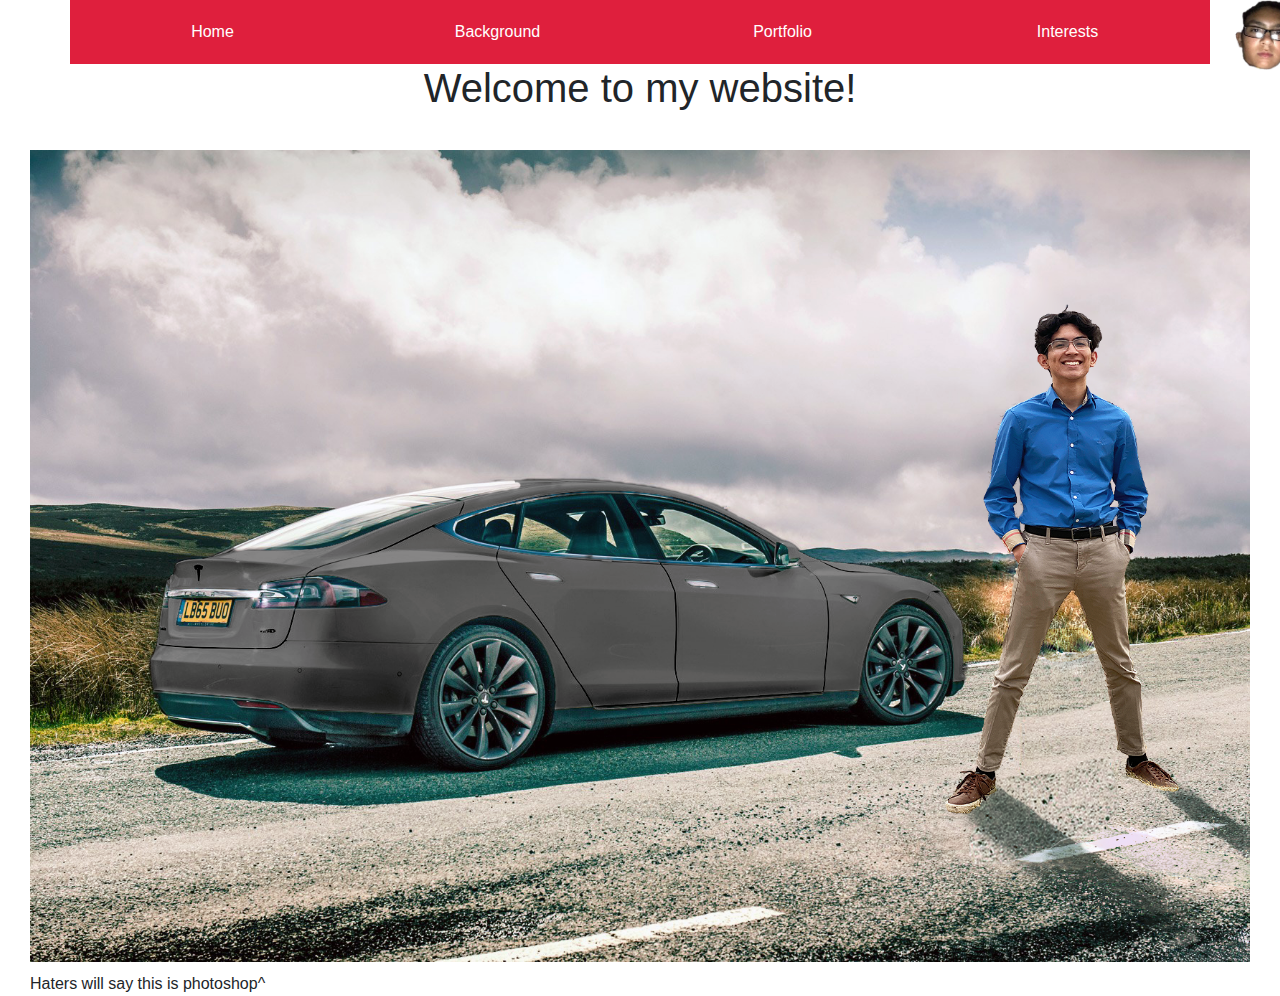
<file: index.html>
<!DOCTYPE html>

<html lang="en">
    <head>
        <meta charset="utf-8">
        <meta name="viewport" content="width=device-width, initial-scale=1, shrink-to-fit=no">
        <link href="https://stackpath.bootstrapcdn.com/bootstrap/4.5.0/css/bootstrap.min.css" rel="stylesheet">
        <link rel="stylesheet" href="https://cdn.jsdelivr.net/npm/bootstrap@4.5.3/dist/css/bootstrap.min.css" integrity="sha384-TX8t27EcRE3e/ihU7zmQxVncDAy5uIKz4rEkgIXeMed4M0jlfIDPvg6uqKI2xXr2" crossorigin="anonymous">
        <script src="https://code.jquery.com/jquery-3.5.1.slim.min.js" integrity="sha384-DfXdz2htPH0lsSSs5nCTpuj/zy4C+OGpamoFVy38MVBnE+IbbVYUew+OrCXaRkfj" crossorigin="anonymous"></script>
        <script src="https://cdn.jsdelivr.net/npm/bootstrap@4.5.3/dist/js/bootstrap.bundle.min.js" integrity="sha384-ho+j7jyWK8fNQe+A12Hb8AhRq26LrZ/JpcUGGOn+Y7RsweNrtN/tE3MoK7ZeZDyx" crossorigin="anonymous"></script>
        <link href="styles.css" rel="stylesheet">
        <title>Ivan's Homepage</title>
    </head>
    <body>
        <!-- Made a bar at the top of the page with hyperlinks to other pages of the site -->
        <div class="container">
            <!-- A tiny image at the right of the bar that moves when hovered over -->
            <img src="8th_grade_eyes.png" alt="My face" id="face" class="img-fluid">
            <div class="row">
                <div class="col-sm bar">
                    <a class="bar" href="index.html">Home</a>
                </div>
                <div class="col-sm bar">
                    <a class="bar" href="background.html">Background</a>
                </div>
                <div class="col-sm bar">
                    <a class="bar" href="portfolio.html">Portfolio</a>
                </div>
                <div class="col-sm bar">
                    <a class="bar" href="interests.html">Interests</a>
                </div>
            </div>
        </div>
        <!-- Welcome message with an image -->
        <h1 style="text-align:center;">
            Welcome to my website!
        </h1>
        <img src="TeslaModelS.png" alt="Me With My Tesla" id="tesla" class="img-fluid">
        <footer>
            Haters will say this is photoshop^
        </footer>
    </body>
</html>
</file>
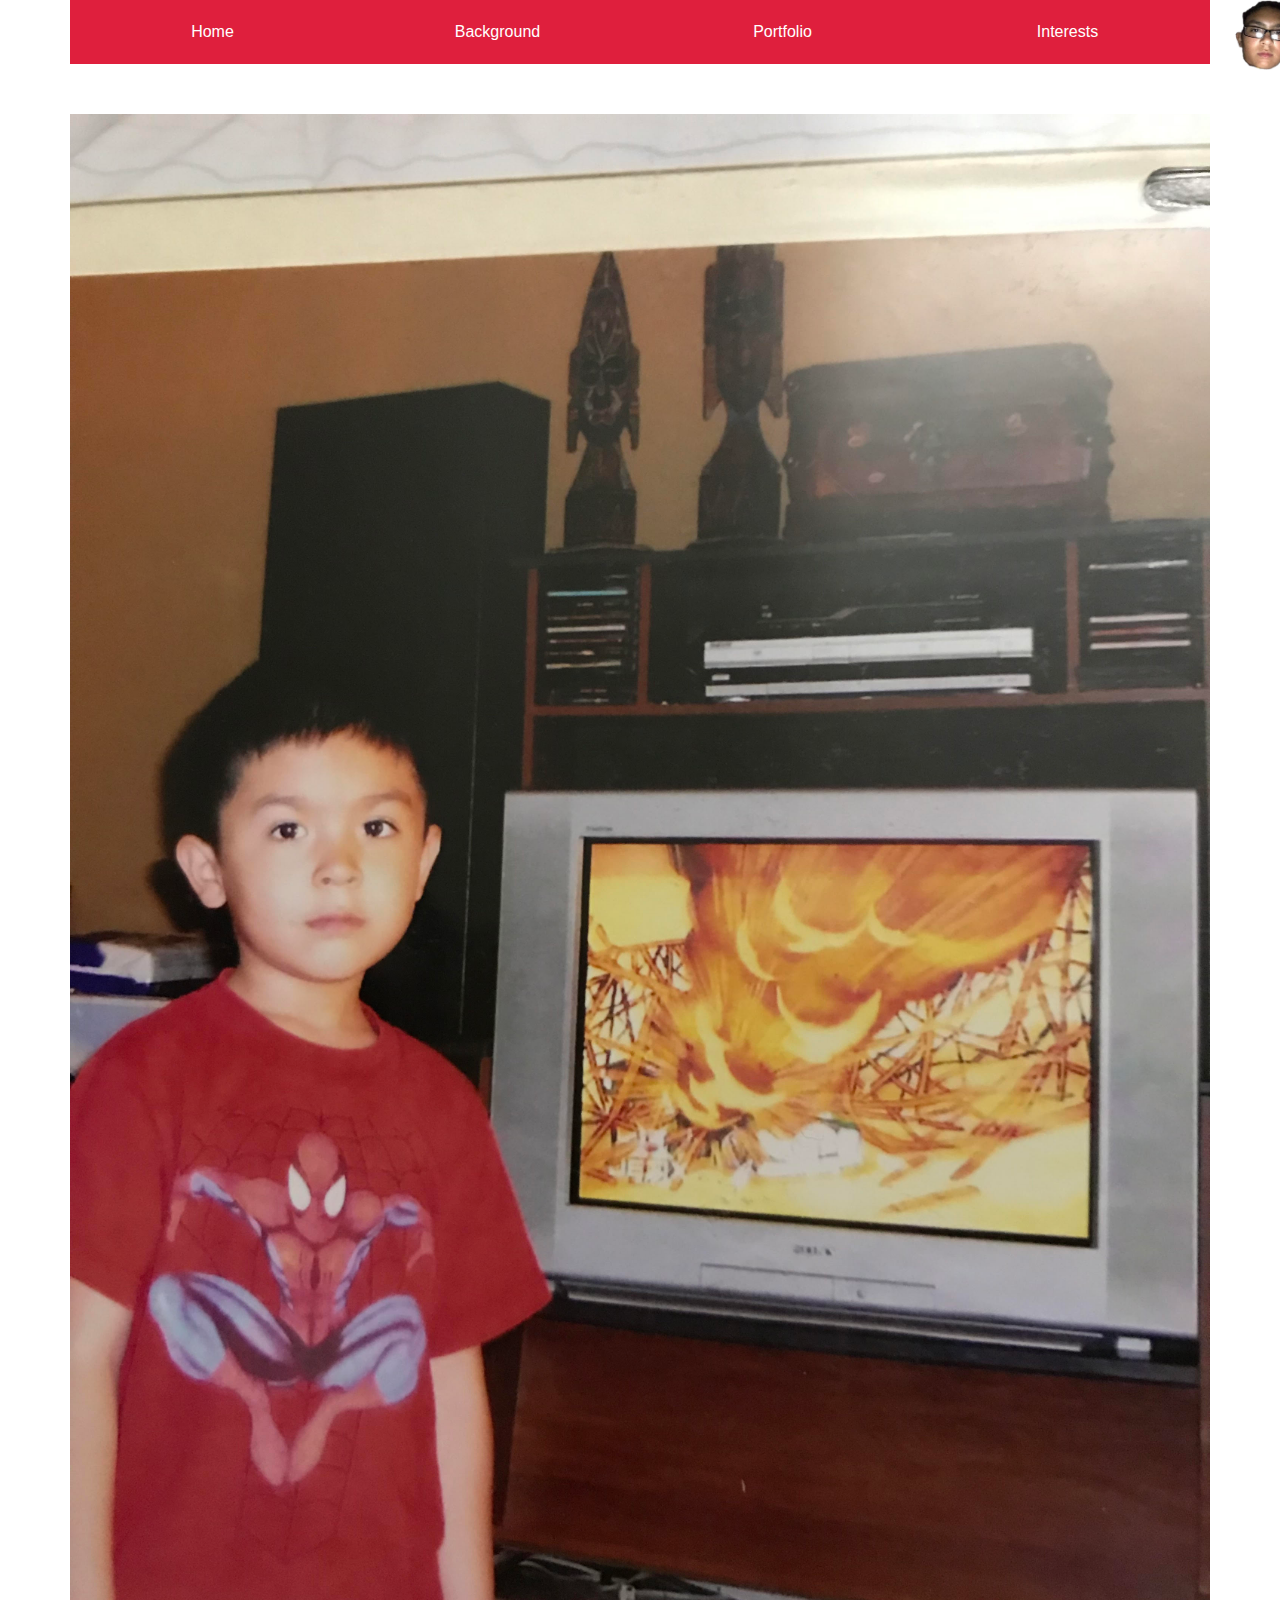
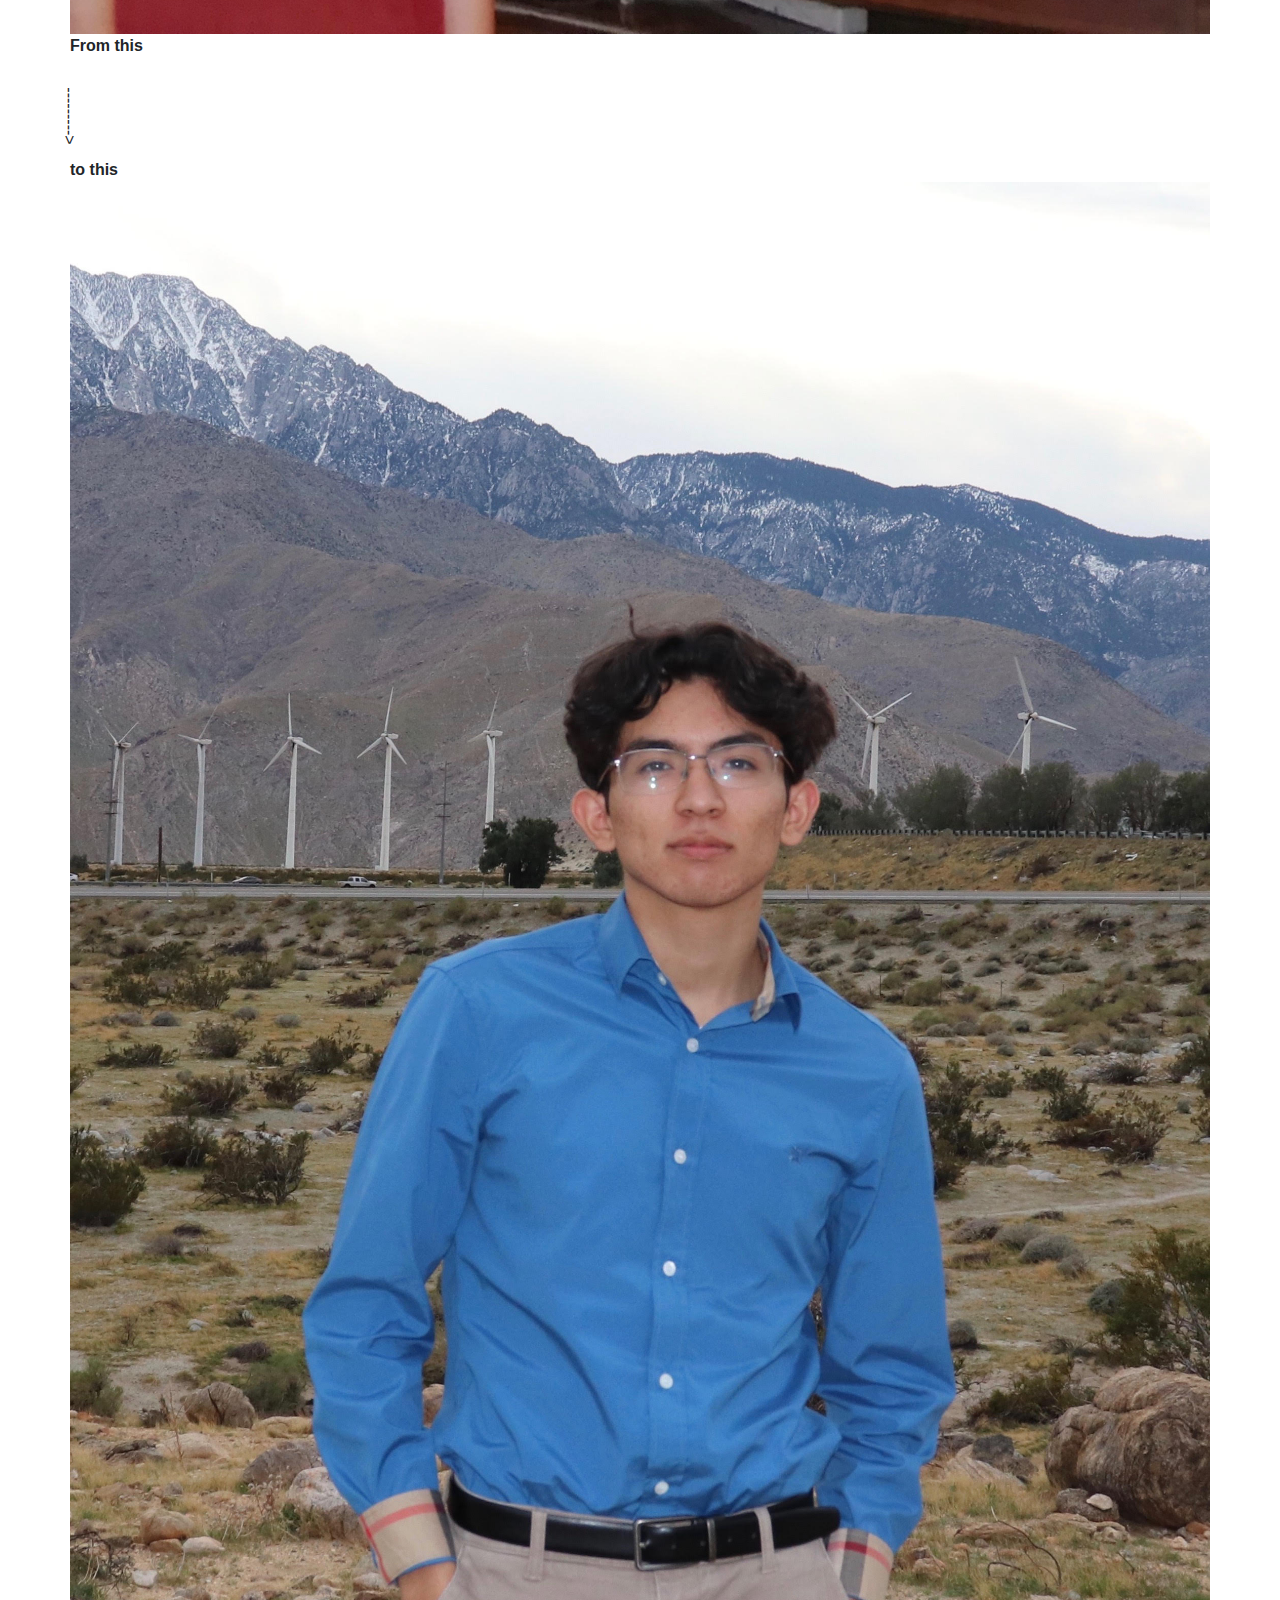
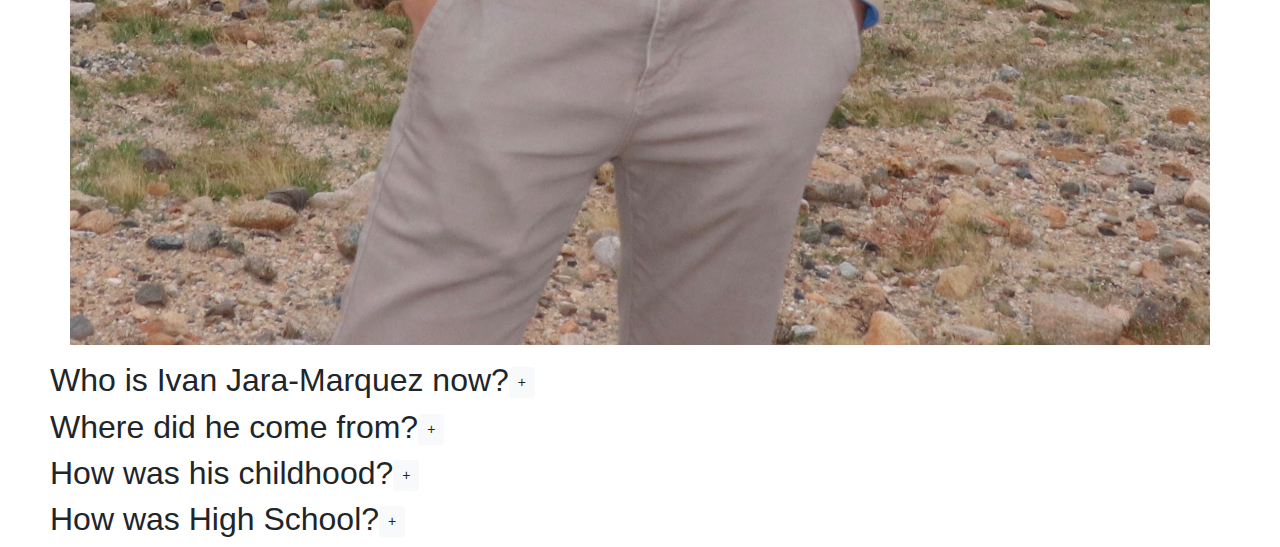
<file: background.html>
<!DOCTYPE html>

<html lang="en">
    <head>
        <meta charset="utf-8">
        <meta name="viewport" content="width=device-width, initial-scale=1, shrink-to-fit=no">
        <link href="https://stackpath.bootstrapcdn.com/bootstrap/4.5.0/css/bootstrap.min.css" rel="stylesheet">
        <link rel="stylesheet" href="https://cdn.jsdelivr.net/npm/bootstrap@4.5.3/dist/css/bootstrap.min.css" integrity="sha384-TX8t27EcRE3e/ihU7zmQxVncDAy5uIKz4rEkgIXeMed4M0jlfIDPvg6uqKI2xXr2" crossorigin="anonymous">
        <script src="https://code.jquery.com/jquery-3.5.1.slim.min.js" integrity="sha384-DfXdz2htPH0lsSSs5nCTpuj/zy4C+OGpamoFVy38MVBnE+IbbVYUew+OrCXaRkfj" crossorigin="anonymous"></script>
        <script src="https://cdn.jsdelivr.net/npm/bootstrap@4.5.3/dist/js/bootstrap.bundle.min.js" integrity="sha384-ho+j7jyWK8fNQe+A12Hb8AhRq26LrZ/JpcUGGOn+Y7RsweNrtN/tE3MoK7ZeZDyx" crossorigin="anonymous"></script>
        <link href="styles.css" rel="stylesheet">
        <title>Ivan's Background</title>
    </head>
    <body>
        <div class="container">
            <img src="8th_grade_eyes.png" alt="My face" id="face">
            <div class="row">
                <div class="col-sm bar">
                    <a class="bar" href="index.html">Home</a>
                </div>
                <div class="col-sm bar">
                    <a class="bar" href="background.html">Background</a>
                </div>
                <div class="col-sm bar">
                    <a class="bar" href="portfolio.html">Portfolio</a>
                </div>
                <div class="col-sm bar">
                    <a class="bar" href="interests.html">Interests</a>
                </div>
            </div>
        </div>
        <!-- Images separated by over 10 years with captions to show my change -->
        <div class="container" id="glowup">
            <div class= "row">
                <figure>
                    <img src="infrontoftv.jpg" id="then" class="img-fluid">
                    <figcaption><b>From this</b></figcaption>
                </figure>
                <span id="arrow">---------></span>
                <figure>
                    <figcaption><b>to this</b></figcaption>
                    <img src="valley.jpg" id="now" class="img-fluid">
                </figure>
            </div>
        </div>
        <!-- Essentially 'about me' information that open if people are interested -->
        <h2>
            Who is Ivan Jara-Marquez now?<button type="button" class="btn btn-light btn-sm" onclick=change('who')>+</button>
        </h2>
        <p id="who" style="display:none;">
            Ivan Jara-Marquez is currently a sophomore in Kirkland House at Harvard University concentrating in Neuroscience. He isn't quite sure what he wants to do in his life quite yet,
            but he'll get there. After this course, he might even choose to pursue a secondary in CS. He thinks it's pretty fun. In short, the future knows no bounds for Ivan.
        </p>
        <h2>
            Where did he come from?<button type="button" class="btn btn-light btn-sm" onclick=change('where')>+</button>
        </h2>
        <p id="where" style="display:none;">
            Ivan was born on August 3rd, 2001 to Francisco and Claudia Jara. He hails from Thousand Palms in the Coachella Valley, California. He's lived there all his life and comes from a
            Mexican family. He has three siblings: two twin brothers and one sister, all of whom are younger than him (fun fact: his sister has the same birthday as him).
        </p>
        <h2>
            How was his childhood?<button type="button" class="btn btn-light btn-sm" onclick=change('how')>+</button>
        </h2>
        <p id="how" style="display:none;">
            Ivan grew up as a happy kid. He went to a nice small elementary school in Thousand Palms where he excelled in his classes. He began to practice karate at the age of five and stuck
            with it for most of his younger years. As a young kid, he enjoyed playing video games and spending time with his cousins whenever he could. After elementary school he moved on to
            attend the middle school that his mom went to when she was his age. At this point he wanted to branch out and joined the soccer and basketball teams (sports that he was very bad
            at). Idk where I'm going with this I'd just like for this page to have a purpose I'll probably just use this page to experiment with the stylings.
        </p>
        <h2>
            How was High School?<button type="button" class="btn btn-light btn-sm" onclick=change('hs')>+</button>
        </h2>
        <p id="hs" style="display:none;">
            After middle school, Ivan went on to attend Palm Desert High School in Palm Desert, CA. It was here that Ivan really began to <span id="shine">shine</span>! He
            really came out of his shell by joining several clubs such as Young Life, Youth and Government, his local government's Youth Advisory Council, and more. This is also where he met
            the majority of his closest friends, people who he still values to this day. High school was certainly an important development for Ivan.
        </p>
        <!-- JavaScript code that accounts for my collapsable paragraphs -->
        <script>
            function change(paragraph)
            {
                if (document.getElementById(paragraph).style.display==='block')
                {
	                document.getElementById(paragraph).style.display='none';
                }
	            else
	            {
	                document.getElementById(paragraph).style.display='block';
                }
            }
    </script>
    </body>
</html>
</file>
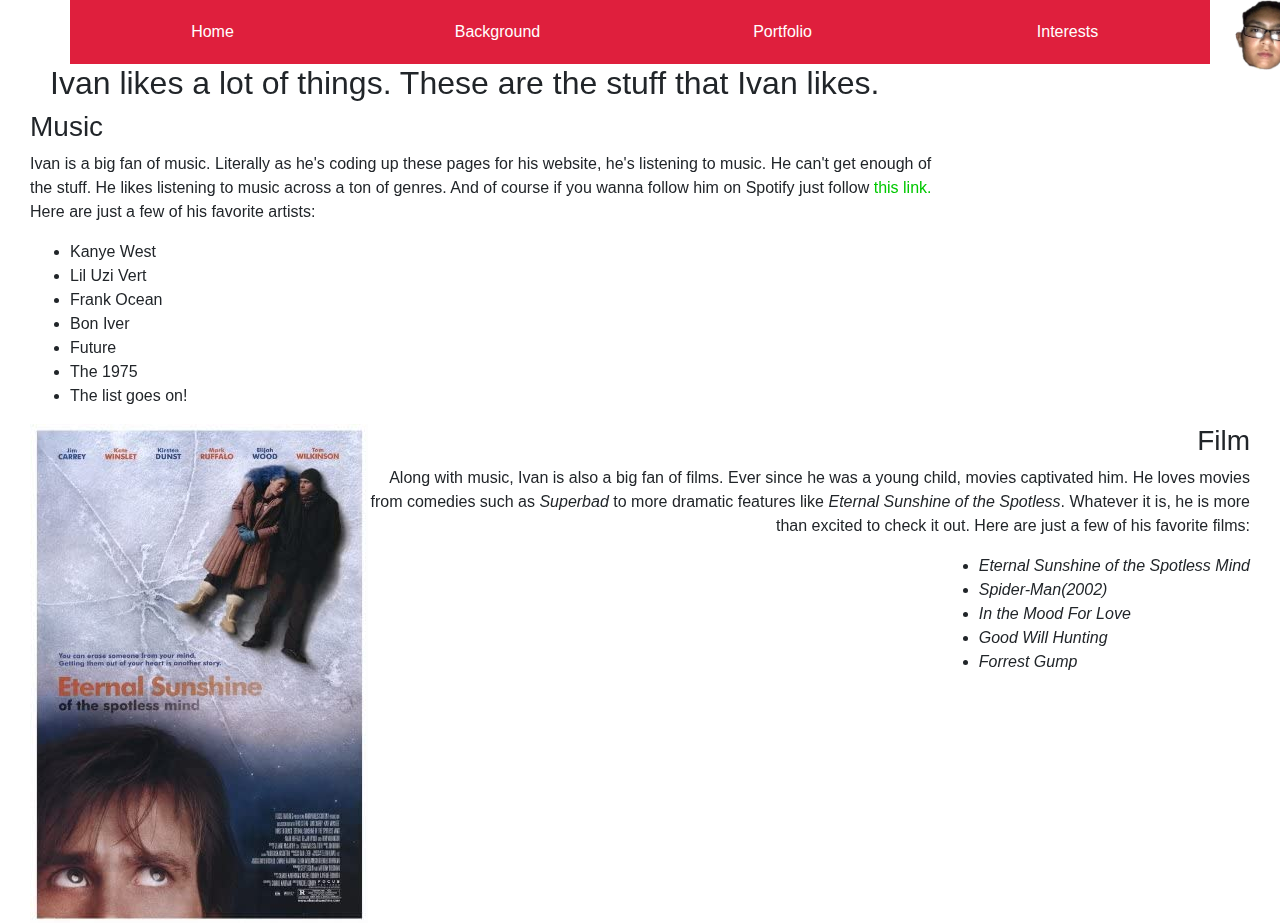
<file: interests.html>
<!DOCTYPE html>

<html lang="en">
    <head>
        <meta charset="utf-8">
        <meta name="viewport" content="width=device-width, initial-scale=1, shrink-to-fit=no">
        <link href="https://stackpath.bootstrapcdn.com/bootstrap/4.5.0/css/bootstrap.min.css" rel="stylesheet">
        <link rel="stylesheet" href="https://cdn.jsdelivr.net/npm/bootstrap@4.5.3/dist/css/bootstrap.min.css" integrity="sha384-TX8t27EcRE3e/ihU7zmQxVncDAy5uIKz4rEkgIXeMed4M0jlfIDPvg6uqKI2xXr2" crossorigin="anonymous">
        <script src="https://code.jquery.com/jquery-3.5.1.slim.min.js" integrity="sha384-DfXdz2htPH0lsSSs5nCTpuj/zy4C+OGpamoFVy38MVBnE+IbbVYUew+OrCXaRkfj" crossorigin="anonymous"></script>
        <script src="https://cdn.jsdelivr.net/npm/bootstrap@4.5.3/dist/js/bootstrap.bundle.min.js" integrity="sha384-ho+j7jyWK8fNQe+A12Hb8AhRq26LrZ/JpcUGGOn+Y7RsweNrtN/tE3MoK7ZeZDyx" crossorigin="anonymous"></script>
        <link href="styles.css" rel="stylesheet">
        <title>Ivan's Interests</title>
    </head>
    <body>
        <div class="container">
            <img src="8th_grade_eyes.png" alt="My face" id="face">
            <div class="row">
                <div class="col-sm bar">
                    <a class="bar" href="index.html">Home</a>
                </div>
                <div class="col-sm bar">
                    <a class="bar" href="background.html">Background</a>
                </div>
                <div class="col-sm bar">
                    <a class="bar" href="portfolio.html">Portfolio</a>
                </div>
                <div class="col-sm bar">
                    <a class="bar" href="interests.html">Interests</a>
                </div>
            </div>
        </div>
        <!-- Details some of my personal interests with accompanying content -->
        <h2>
            Ivan likes a lot of things. These are the stuff that Ivan likes.
        </h2>
        <div>
            <!-- Embedded link to one of my spotify playlists -->
            <iframe src="https://open.spotify.com/embed/playlist/14fRAbF9bGcqkWX9LmMWLF" width="300" height="250" frameborder="0" allowtransparency="true" allow="encrypted-media" style="float:right;"></iframe>
            <h3>
                Music
            </h3>
            <p>
                Ivan is a big fan of music. Literally as he's coding up these pages for his website, he's listening to music. He can't get enough of the stuff. He likes listening to music
                across a ton of genres. And of course if you wanna follow him on Spotify just follow <a href="https://open.spotify.com/user/12174786339?si=6JmfgKKHRuG8BShPCX9EaQ" id="spotify">
                this link.</a> Here are just a few of his favorite artists:
            </p>
            <ul>
                <li>Kanye West</li>
                <li>Lil Uzi Vert</li>
                <li>Frank Ocean</li>
                <li>Bon Iver</li>
                <li>Future</li>
                <li>The 1975</li>
                <li>The list goes on!</li>
            </ul>
        </div>
        <div style="text-align:right;">
            <img src="eternal sunshine.jpg" alt="Eternal Sunshine of the Spotless Mind poster" class="img-fluid" style="float:left;">
            <h3>
                Film
            </h3>
            <p>
                Along with music, Ivan is also a big fan of films. Ever since he was a young child, movies captivated him. He loves movies from comedies such as <i>Superbad</i> to more
                dramatic features like <i>Eternal Sunshine of the Spotless</i>. Whatever it is, he is more than excited to check it out. Here are just a few of his favorite films:
            </p>
            <ul style="display:inline-block; text-align:left;">
                <li><i>Eternal Sunshine of the Spotless Mind</i></li>
                <li><i>Spider-Man(2002)</i></li>
                <li><i>In the Mood For Love</i></li>
                <li><i>Good Will Hunting</i></li>
                <li><i>Forrest Gump</i></li>
            </ul>
        </div>
    </body>
</html>
</file>
<file: styles.css>
#arrow
{
    transform: rotate(90deg);
    padding-top: 60px;
}

#face
{
    height: 70px;
    width: 60px;
    float: right;
    margin-right: -100px;
}

#face:hover
{
    transform: rotate(-20deg);
}

#glowup
{
    padding-top:50px;
}

#shine:hover
{
    font-style: italic;
    color:rgb(255, 215, 0);
}

#spotify
{
    color:rgb(00,200,00);
}

#tesla
{
    padding-top: 30px;
    padding-bottom: 10px;
}

.bar
{
    background-color:rgb(223,31,61);
    color:rgb(255,255,255);
    padding-top: 20px;
    padding-bottom: 20px;
    text-align: center;
}

.center /* Got this idea from https://www.w3schools.com/howto/howto_css_image_center.asp */
{
    display: block;
    margin-left: auto;
    margin-right: auto;
    width: 50%;
}

.title
{
    float: left;
    margin-left: -170px;
    padding-top: 20px;
}

body
{
    margin-left: 30px;
    margin-right: 30px;
}

body > p
{
    text-indent: 50px;
}

body > h2
{
    margin-left: 20px;
}

@font-face {
font-family:"myriad-pro-condensed";
src:url("https://use.typekit.net/af/f72c04/0000000000000000000170a4/27/l?primer=7cdcb44be4a7db8877ffa5c0007b8dd865b3bbc383831fe2ea177f62257a9191&fvd=n4&v=3") format("woff2"),url("https://use.typekit.net/af/f72c04/0000000000000000000170a4/27/d?primer=7cdcb44be4a7db8877ffa5c0007b8dd865b3bbc383831fe2ea177f62257a9191&fvd=n4&v=3") format("woff"),url("https://use.typekit.net/af/f72c04/0000000000000000000170a4/27/a?primer=7cdcb44be4a7db8877ffa5c0007b8dd865b3bbc383831fe2ea177f62257a9191&fvd=n4&v=3") format("opentype");
font-style:normal;font-weight:400;
}
</file>
